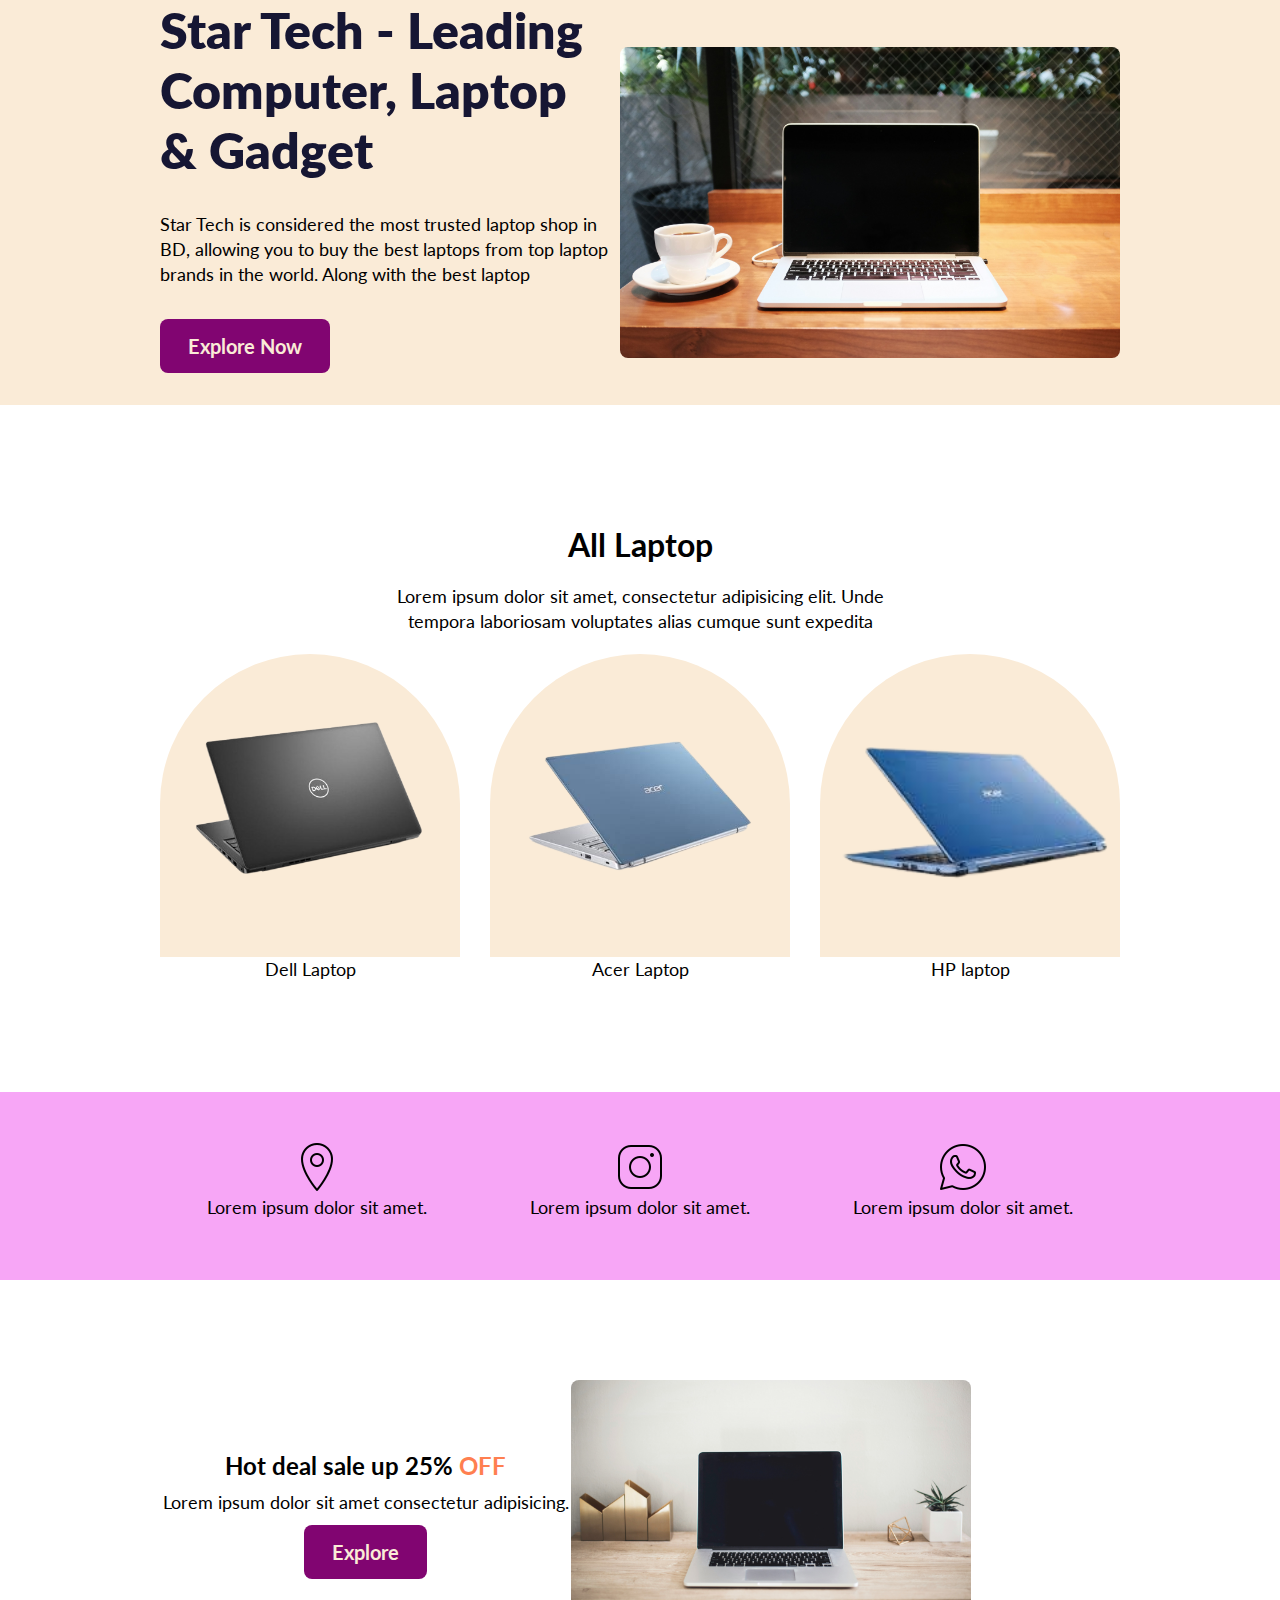
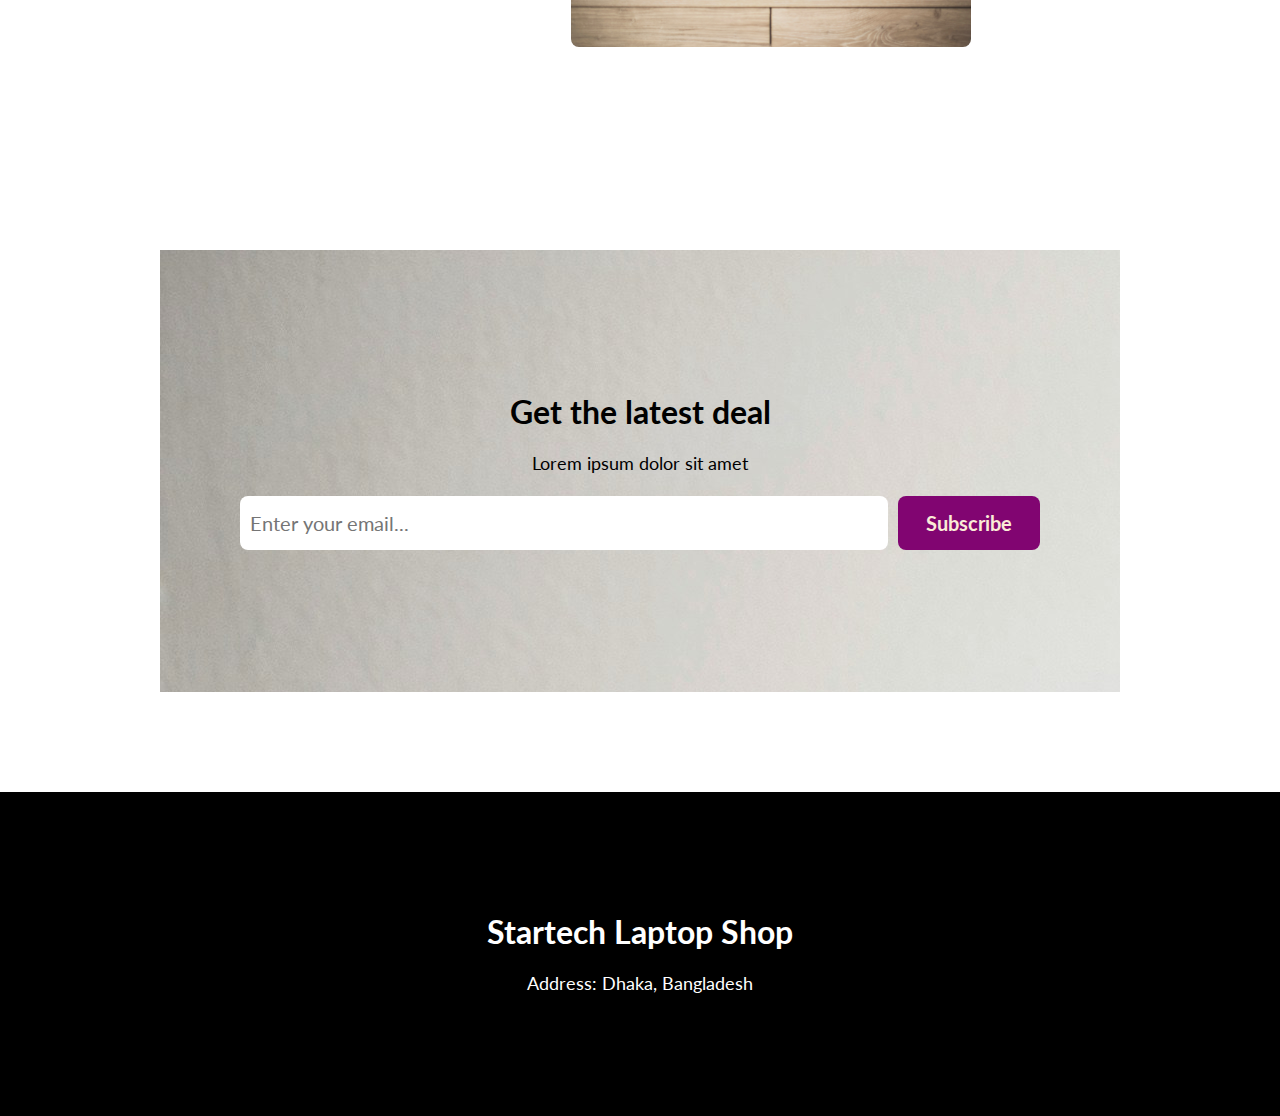
<file: index.html>
<!DOCTYPE html>
<html lang="en">
<head>
    <meta charset="UTF-8">
    <meta name="viewport" content="width=device-width, initial-scale=1.0">
    <title>Laptop Shop</title>
    <link rel="stylesheet" href="./css/style.css">
    <link rel="shortcut icon" href="./laptop-asset/fav-icon.png" type="image/x-icon">
</head>
<body>
   
    <header>
        <div class="container">
            <div class="banner">
                <div class="banner-text">
                    <h1>Star Tech - Leading Computer, Laptop & Gadget</h1>
                    <p>Star Tech is considered the most trusted laptop shop in BD, allowing you to buy the best laptops from top laptop brands in the world. Along with the best laptop </p>
                    <button>Explore Now</button>
                </div>
                <div class="banner-img">
                    <img src="./laptop-asset/laptop-1.jpg" alt="laptop" width="500px">
                </div>
            </div>
        </div>
    </header>

    <section id="feature">
        <div class="container">
            <div class="section-heading">
                    <h1>All Laptop</h1>
                    <p>Lorem ipsum dolor sit amet, consectetur adipisicing elit. Unde tempora laboriosam voluptates alias cumque sunt expedita</p>
            </div>
            <div class="main-laptop">
                <div class="laptop">
                    <div class="laptop-items">
                        <img src="./laptop-asset/dell.png" alt="dell" height="300px">
                    </div>
                    <p>Dell Laptop</p>
                </div>
                <div class="laptop">
                    <div class="laptop-items">
                        <img src="./laptop-asset/Acer.png" alt=""  height="300px">
                    </div>
                    <p>Acer Laptop</p>
                </div>
                <div class="laptop">
                    <div class="laptop-items">
                        <img src="./laptop-asset/Hp.png" alt=""  height="300px">
                    </div>
                    <p>HP laptop</p>
                </div>
            </div>
        </div>
    </section>

    <section id="customer-review">
        <div class="container">
            <div class="review">
                <div class="review-items">
                    <img src="./laptop-asset/location.png" alt="">
                    <p>Lorem ipsum dolor sit amet.</p>
                </div>
                <div class="review-items">
                    <img src="./laptop-asset/instagram.png" alt="">
                    <p>Lorem ipsum dolor sit amet.</p>
                </div>
                <div class="review-items">
                    <img src="./laptop-asset/whatsapp.png" alt="">
                    <p>Lorem ipsum dolor sit amet.</p>
                </div>
            </div>
        </div>
    </section>

    <section id="hot-deal">
        <div class="container">
            <div class="hot-deal-main">
                <div class="hot-deal-text">
                    <h2>Hot deal sale up 25% <span class="important">OFF</span></h2>
                    <p>Lorem ipsum dolor sit amet consectetur adipisicing.</p>
                    <button>Explore</button>
                </div>
                <div class="hot-deal-img">
                    <img src="./laptop-asset/laptop-2.jpg" alt="" width="400px">
                </div>
            </div>
        </div>
    </section>

    <section id="newsletter">
        <div class="container newsletter-main">
            <div class="section-heading">
                <h1>Get the latest deal</h1>
                    <p>Lorem ipsum dolor sit amet</p>
            </div>
            <form action="#">
                <input type="email" placeholder="Enter your email...">
                <button>Subscribe</button>
            </form>
        </div>
    </section>
    <footer id="footer">
        <div class="container">
            <div class="section-heading">
                <h1>Startech Laptop Shop</h1>
                <p>Address: Dhaka, Bangladesh</p>
            </div>
        </div>
    </footer>

</body>
</html>
</file>
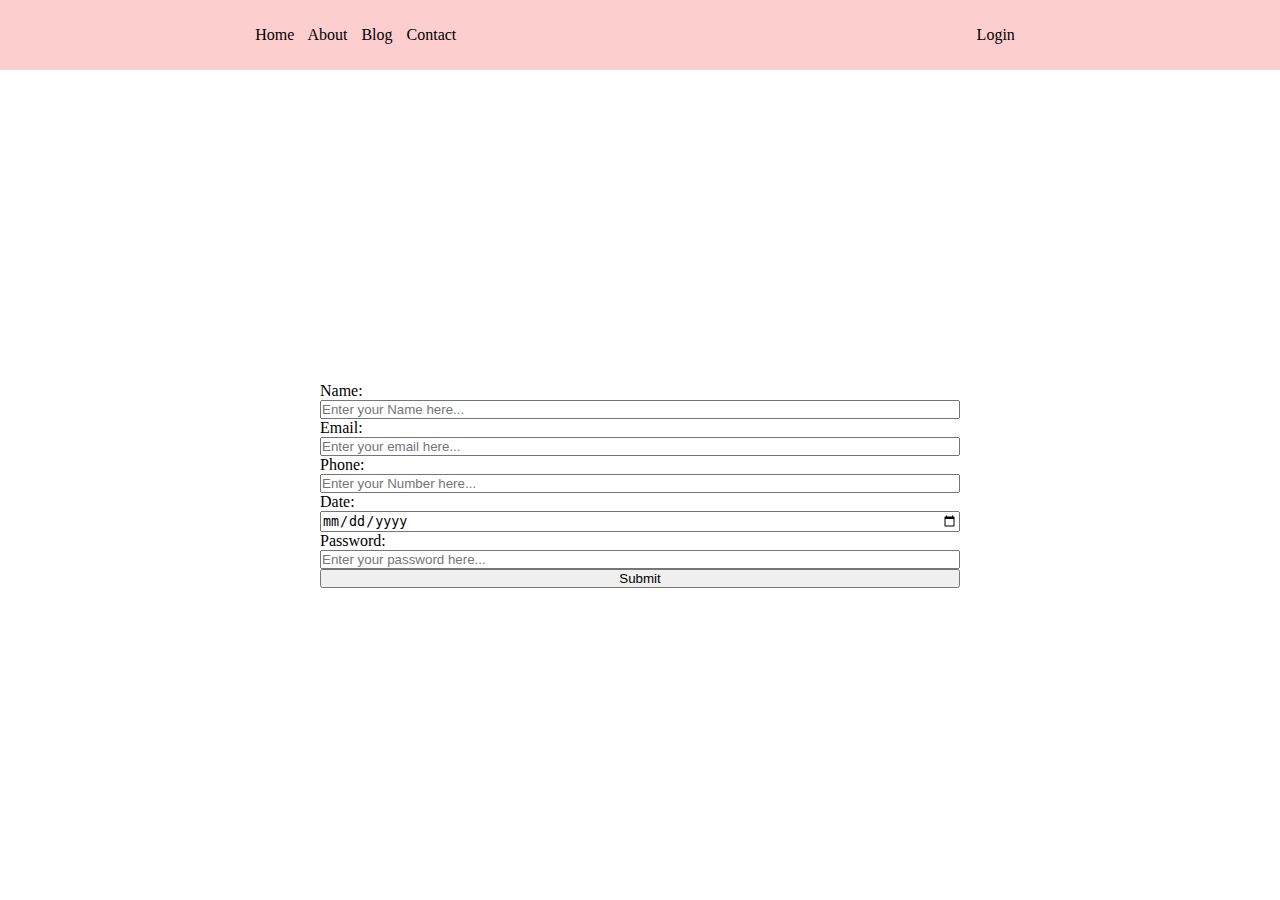
<file: flexbox.html>
<!DOCTYPE html>
<html lang="en">

<head>
    <meta charset="UTF-8">
    <meta name="viewport" content="width=device-width, initial-scale=1.0">
    <title>Flex box</title>
    <style>
        * {
            margin: 0;
            padding: 0;
        }

        header nav {
            display: flex;
            justify-content: space-around;
            align-items: center;
            height: 70px;
            background-color: rgb(253, 206, 206);
        }

        header nav a {
            text-decoration: none;
            color: black;
            margin-right: 10px;
        }

        main form {
            display: flex;
            flex-direction: column;
            margin-top: 20px;
            width: 50%;
        }
        .form-container{
            display: flex;
            align-items: center;
            justify-content: center;
            height: 90vh;
        }
    </style>
</head>

<body>
    <header>
        <nav>
            <div>
                <a href="">Home</a>
                <a href="">About</a>
                <a href="">Blog</a>
                <a href="">Contact</a>
            </div>
            <div>
                <a href="">Login</a>
            </div>
        </nav>
    </header>

    <main>
        <section class="form-container">
            <form action="#">
                <label for="name">Name: </label>
                <input type="text" name="Name" placeholder="Enter your Name here..." required>
                <label for="email">Email: </label>
                <input type="email" name="Email" placeholder="Enter your email here..." required>
                <label for="number">Phone: </label>
                <input type="text" name="Number" placeholder="Enter your Number here..." required>
                <label for="date">Date: </label>
                <input type="date" name="Date" placeholder="Enter your date here..." required>
                <label for="password">Password: </label>
                <input type="password" name="Password" placeholder="Enter your password here..." required>
                <input type="submit" value="Submit">
            </form>
        </section>
    </main>

</body>

</html>
</file>
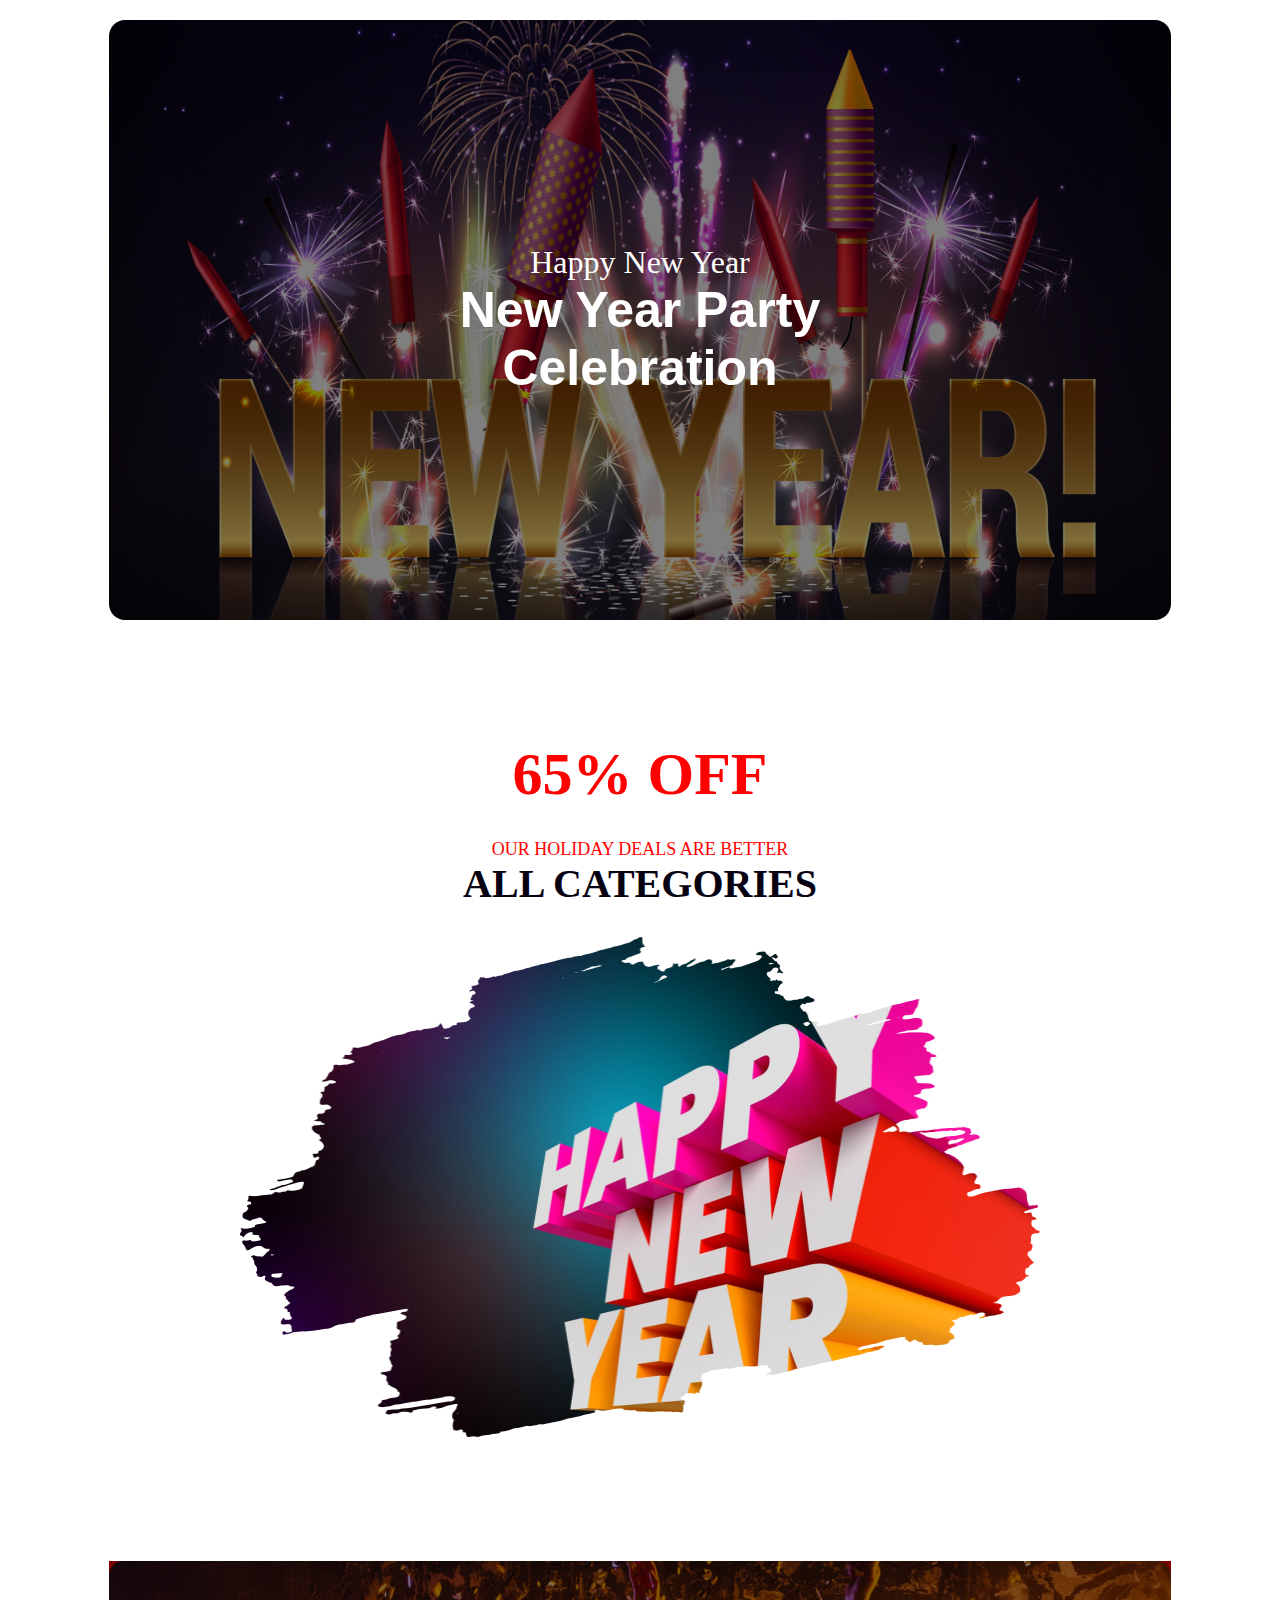
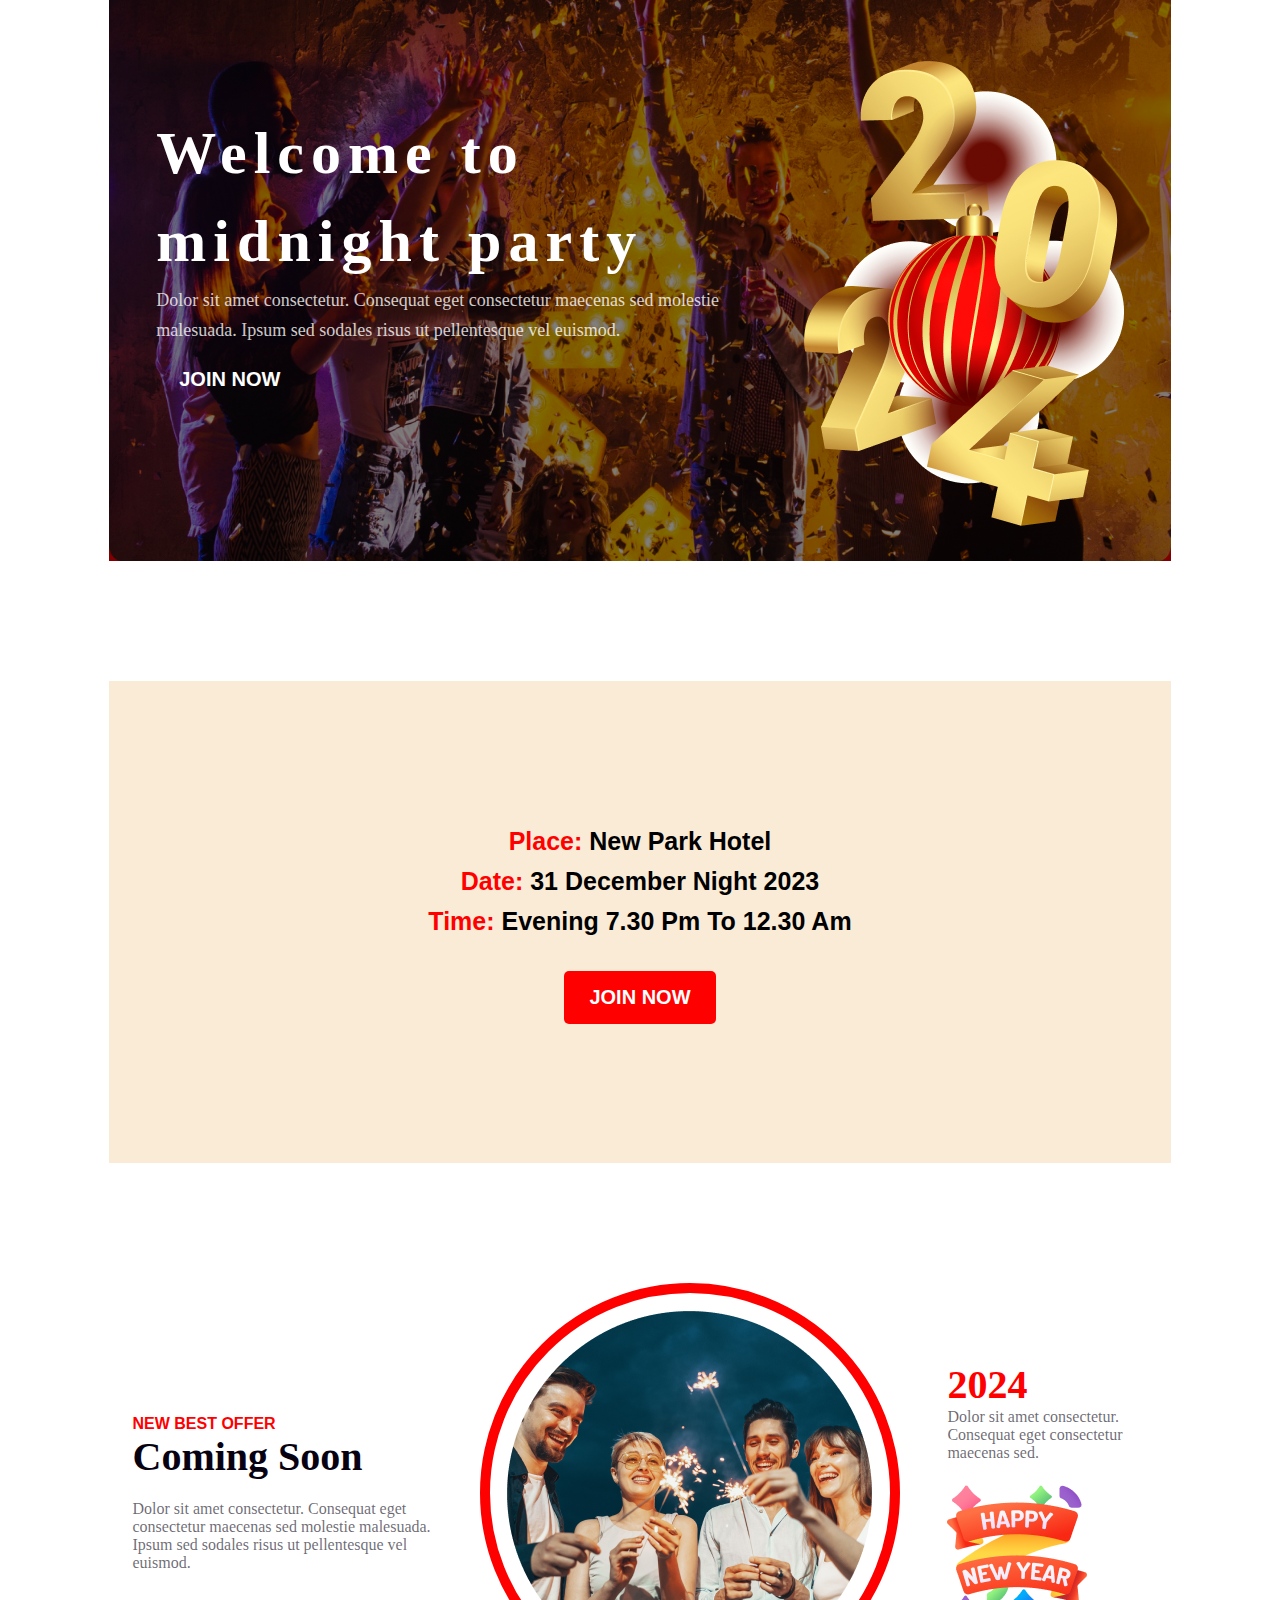
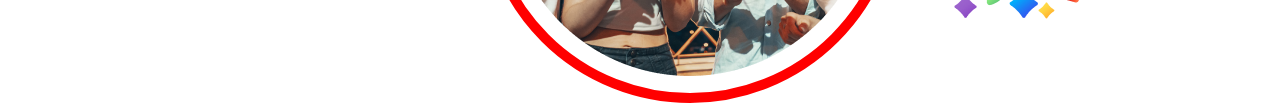
<file: new-year.html>
<!DOCTYPE html>
<html lang="en">

<head>
    <meta charset="UTF-8">
    <meta name="viewport" content="width=device-width, initial-scale=1.0">
    <title>New Year</title>
    <link rel="stylesheet" href="./css/new-yaer-style.css">
</head>

<body>
    <header>
        <div class="container">
            <div class="banner">
                <div class="banner-text">
                    <p>Happy New Year</p>
                    <h1>New Year Party Celebration</h1>
                </div>
            </div>
        </div>
    </header>
    <main>
        <div class="container">
            <div class="off">
                <div class="off-value primary-color">
                    <h1>65% OFF</h1>
                </div>
                <div class="off-text primary-color">
                    <p>OUR HOLIDAY DEALS ARE BETTER</p>
                    <h2>ALL CATEGORIES</h2>
                </div>
                <div class="off-img">
                    <img src="./resources/New Year Photo.png" alt="">
                </div>
            </div>
        </div>

        <div class="container">
            <div class="midnight-banner">
                <div class="midnight-text">
                    <h1>Welcome to midnight party</h1>
                    <p>Dolor sit amet consectetur. Consequat eget consectetur maecenas sed molestie malesuada. Ipsum sed
                        sodales risus ut pellentesque vel euismod. </p>
                    <button>JOIN NOW</button>
                </div>
                <div class="midnight-banner-img">
                    <img src="./resources/Group 70.png" alt="">
                </div>
            </div>
        </div>

        <div class="container">
            <div class="address">
                <div class="address-text">
                    <p><span class="address-color">Place: </span>New Park Hotel</p>
                    <p><span class="address-color">Date: </span>31 December Night 2023</p>
                    <p><span class="address-color">Time: </span>Evening 7.30 pm to 12.30 am</p>
                </div>
                <button>JOIN NOW</button>
            </div>
        </div>

        <div class="container">
            <div class="best-offer">
                <div class="best-offer-text">
                    <p class="address-color"><b>NEW BEST OFFER</b></p>
                    <h2>Coming Soon</h2>
                    <p class="best-offer-description">Dolor sit amet consectetur. Consequat eget consectetur maecenas sed molestie malesuada. Ipsum sed sodales risus ut pellentesque vel euismod. </p>
                </div>
                <div class="best-offer-img">
                    <img src="./resources/Ellipse 1.png" alt="">
                </div>
                <div class="best-offer-2024">
                    <h2 class="address-color">2024</h2>
                    <p class="best-offer-description">Dolor sit amet consectetur. Consequat eget consectetur maecenas sed.</p>
                    <img src="./resources/Group 96.png" alt="">
                </div>
            </div>
        </div>
    </main>
    <footer>

    </footer>
</body>

</html>
</file>
<file: css/style.css>
@import url('https://fonts.googleapis.com/css2?family=Lato:ital,wght@0,100;0,300;0,400;0,700;0,900;1,100;1,300;1,400;1,700;1,900&display=swap');

* {
    margin: 0;
    padding: 0;
    font-family: "Lato", sans-serif;
}

p {
    font-size: 18px;
    font-family: Lato;
    font-weight: 400;
    font-style: normal;
    line-height: 25px;
}

button {
    border-radius: 8px;
    background-color: rgb(129, 5, 113);
    color: antiquewhite;
    padding: 15px 28px;
    border: none;
    font-size: 20px;
    font-weight: 700;
    cursor: pointer;
}

button:hover {
    background-color: rgb(157, 70, 238);
    color: rgb(4, 38, 48);
    transition: all 1s;
}

header {
    background-color: antiquewhite;
}

.container {
    width: 75%;
    max-width: 1440px;
    margin: 0 auto;
}

.banner {
    display: flex;
    align-items: center;
    justify-content: space-between;
    gap: 10px;
}

.banner .banner-text * {
    margin-bottom: 32px;
}

.banner .banner-text h1 {
    color: rgb(22, 22, 51);
    font-size: 50px;
    font-weight: 800;
    line-height: normal;
    font-family: Lato;
    font-style: normal;
}

.banner .banner-img img {
    vertical-align: middle;
    border-radius: 8px;
}

#feature {
    padding: 100px 0px;
}

.section-heading {
    text-align: center;
    max-width: 500px;
    margin: 20px auto;
}

.section-heading h1 {
    margin-bottom: 20px;
}

.main-laptop {
    display: flex;
    align-items: center;
    justify-content: space-between;
    gap: 10px;
}

/* .laptop{
    width: 100%;
    border: 5px solid rgb(170, 179, 255);
    border-radius: 8px;
} */
.main-laptop p {
    text-align: center;
}

.laptop-items {
    border-radius: 300px 300px 0px 0px;
    background-color: antiquewhite;
}

.review {
    display: flex;
    align-items: center;
    justify-content: space-around;
    gap: 10px;
    padding: 50px 0px;
}

.review-items {
    text-align: center;
}

#customer-review {
    background-color: rgb(247 162 246 / 96%);
}

.hot-deal-main {
    display: flex;
    align-items: center;
    justify-content: space-around;
    padding: 100px 0px;
}

.hot-deal-main .hot-deal-text {
    width: 75%;
    max-width: 550px;
    text-align: center;
}

.hot-deal-main .hot-deal-text .important {
    color: coral;
}

.hot-deal-main .hot-deal-text h2,
p {
    margin-bottom: 10px;
}

.hot-deal-img {
    width: 100%;
}

.hot-deal-img img {
    border-radius: 8px;
}

#newsletter {
    margin: 100px 0px;
}

.newsletter-main {
    background-image: url('../laptop-asset/laptop-2.jpg');
    padding: 122px 0px;
}

#newsletter form {
    display: flex;
    gap: 10px;
    max-width: 800px;
    margin: 20px auto;
}
#newsletter form input{
    width: 600px;
    flex-grow: 1;
    border: none;
    border-radius: 8px;
    padding: 10px;
    font-size: 20px;
    outline: none;
}
#footer{
    margin-top: 100px;
    background-color: black;
    padding: 100px 0px;
    color: white;
}
</file>
<file: css/new-yaer-style.css>
* {
    margin: 0;
    padding: 0;
    font-family: "Lato", sans-serif;
}

.primary-color {
    color: #F00;
}

.container {
    width: 83%;
    max-width: 1320px;
    margin: 0 auto;
}

.banner {
    background-image: linear-gradient(rgba(0, 0, 0, 0.5), rgba(0, 0, 0, 0.5)), url('../resources/Banner\ Image.png');
    background-repeat: no-repeat;
    background-size: 100% 100%;
    background-position: center;
    height: 600px;
    border-radius: 16px;
    display: flex;
    align-items: center;
    justify-content: center;
    margin: 20px 0px;
}

.banner-text p {
    color: #FFF;
    text-align: center;
    font-family: Merriweather;
    font-size: 32px;
    font-style: normal;
    font-weight: 400;
    line-height: normal;
}

.banner-text h1 {
    color: #FFF;
    text-align: center;
    font-size: 50px;
    font-style: normal;
    font-weight: 900;
    width: 632px;
}

/* 65% OFF... */
.off {
    margin: 120px 0px;
    text-align: center;
}

.off-value h1 {
    text-align: center;
    font-family: Inter;
    font-size: 60px;
    font-style: normal;
    font-weight: 700;
    line-height: normal;
    margin: 30px 0px;
}

.off-text {
    margin: 30px 0px;
}

.off-text p {
    text-align: center;
    font-family: Inter;
    font-size: 18px;
    font-style: normal;
    font-weight: 500;
    line-height: normal;
}

.off-text h2 {
    color: #070211;
    text-align: center;
    font-family: Inter;
    font-size: 40px;
    font-style: normal;
    font-weight: 700;
    line-height: normal;
}

.off-img img {
    width: 800px;
    height: 500px;
}

/* Midnight-section... */
.midnight-banner {
    background-image: linear-gradient(rgba(0, 0, 0, 0.5), rgba(0, 0, 0, 0.5)), url('../resources/Vectorrr.png');
    background-repeat: no-repeat;
    background-size: 100% 100%;
    background-position: center;
    height: 600px;
    background-color: red;
    display: flex;
    align-items: center;
    justify-content: space-evenly;
    background-color: red;
}

.midnight-text {
    width: 600px;
}

.midnight-text h1 {
    color: #FFF;
    font-family: Merriweather;
    font-size: 60px;
    font-style: normal;
    font-weight: 900;
    line-height: 88px;
    letter-spacing: 7.04px;
}

.midnight-text p {
    color: rgba(255, 255, 255, 0.80);
    font-family: Inter;
    font-size: 18px;
    font-style: normal;
    font-weight: 400;
    line-height: 30px;
    /* 166.667% */
}

.midnight-text button {
    border: none;
    background: none;
    cursor: pointer;
    color: #FFF;
    margin: 23px;
    font-weight: 700;
    font-size: 20px;
}

.midnight-banner-img {
    width: 320px;
    height: 400px;
}

/* address section start here... */
.address {
    margin: 120px 0px;
    background-color: antiquewhite;
    height: 482px;
    display: flex;
    flex-direction: column;
    align-items: center;
    justify-content: center;
}

.address button {
    border: none;
    background-color: #F00;
    padding: 15px 25px;
    border-radius: 5px;
    color: white;
    font-size: 20px;
    font-weight: 700;
    cursor: pointer;
}

.address-text {
    text-align: center;
    margin-bottom: 30px;
    text-align: center;
    font-family: Inter;
    font-size: 25px;
    font-style: normal;
    font-weight: 600;
    line-height: 40px;
    text-transform: capitalize;
}

.address-color {
    color: #F00;
}

/* Best-offer-section... */
.best-offer {
    display: flex;
    align-items: center;
    justify-content: space-around;
}

.best-offer-text {
    width: 300px;
}

.best-offer-text h2 {
    color: #070211;
    font-family: Merriweather;
    font-size: 40px;
    font-style: normal;
    font-weight: 900;
    line-height: normal;
    text-transform: capitalize;
    margin-bottom: 20px;
}

.best-offer-description {
    color: rgba(7, 2, 17, 0.60);
    font-family: Inter;
    font-size: 16px;
    font-weight: 400;
    /* line-height: 25px; */
}

.best-offer-img {
    display: flex;
    align-items: center;
    justify-content: center;
    width: 400px;
    height: 400px;
    border-radius: 50%;
    border: 10px solid #F00;
}

.best-offer-2024 {
    width: 200px;
}
.best-offer-2024 h2{
    font-family: inter;
    font-weight: 700;
    font-size: 40px;
}
.best-offer-2024 img{
    margin-top: 20px;
}
</file>
